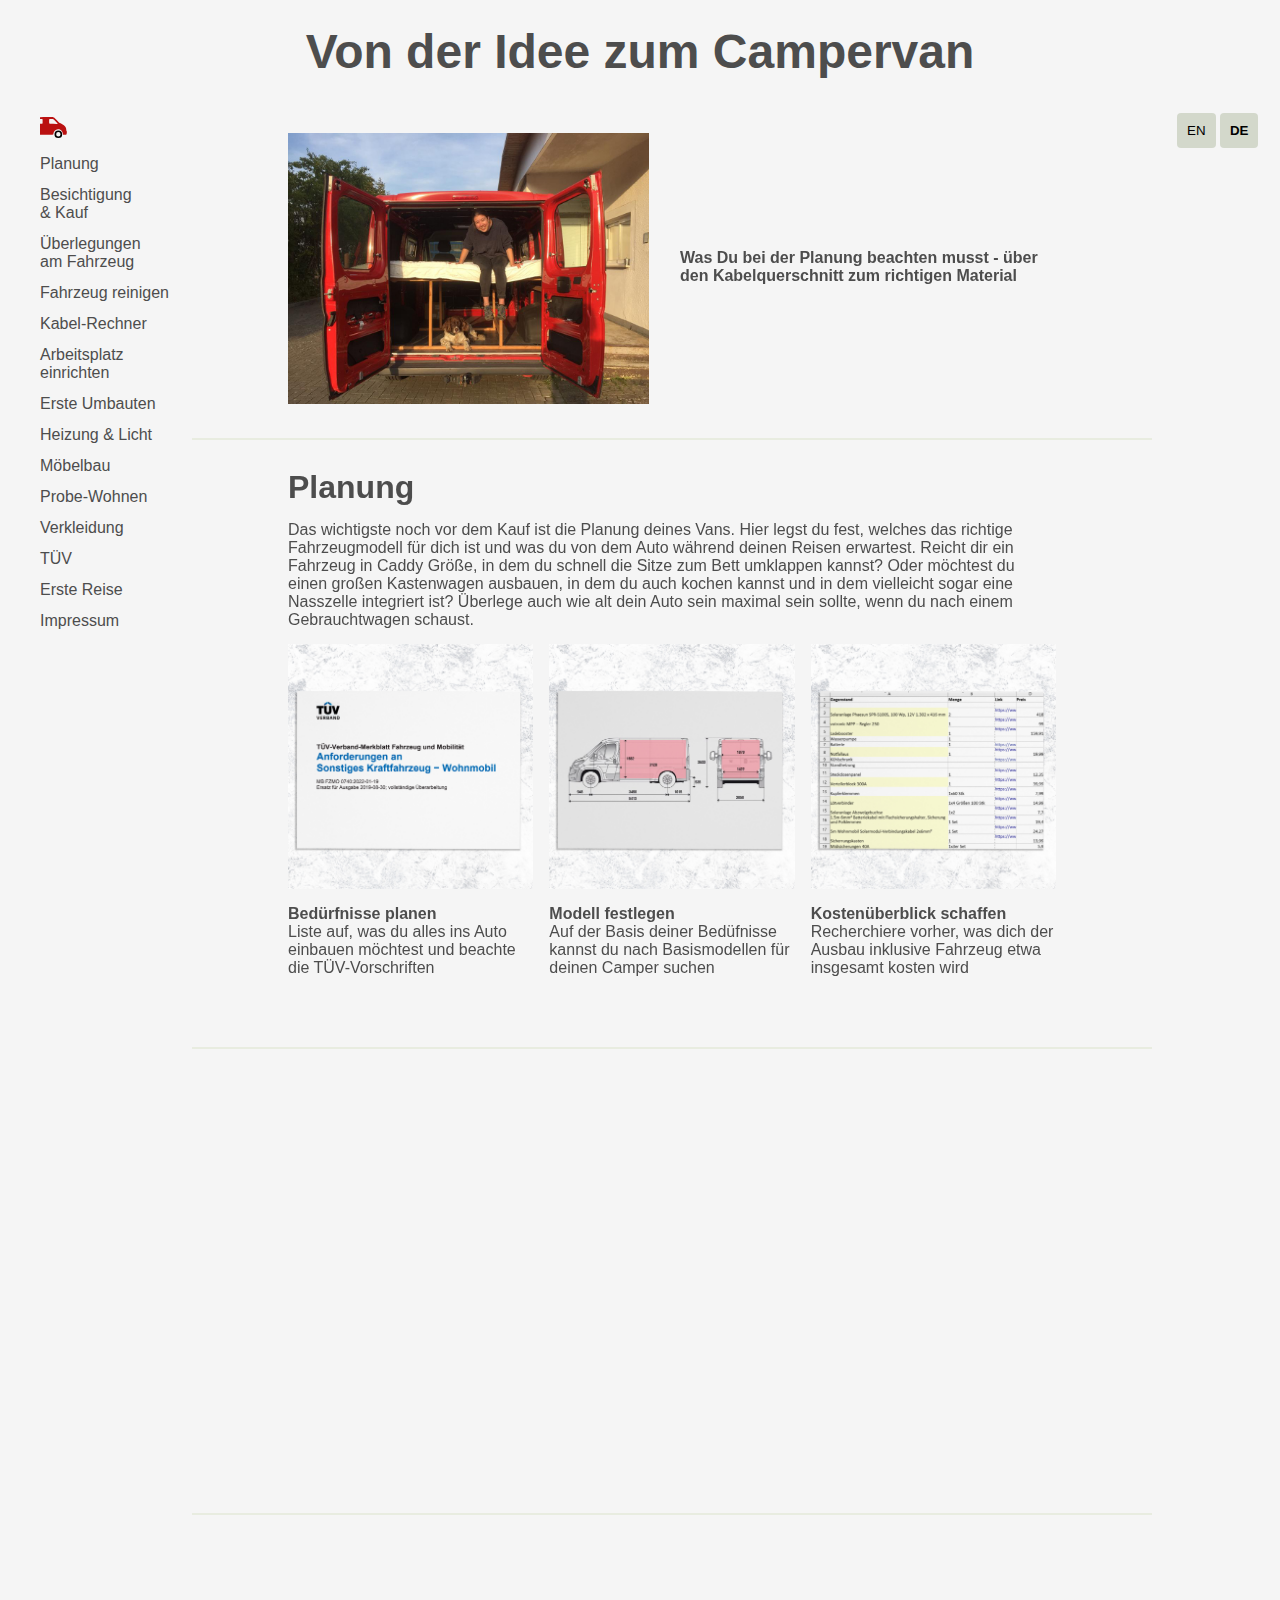
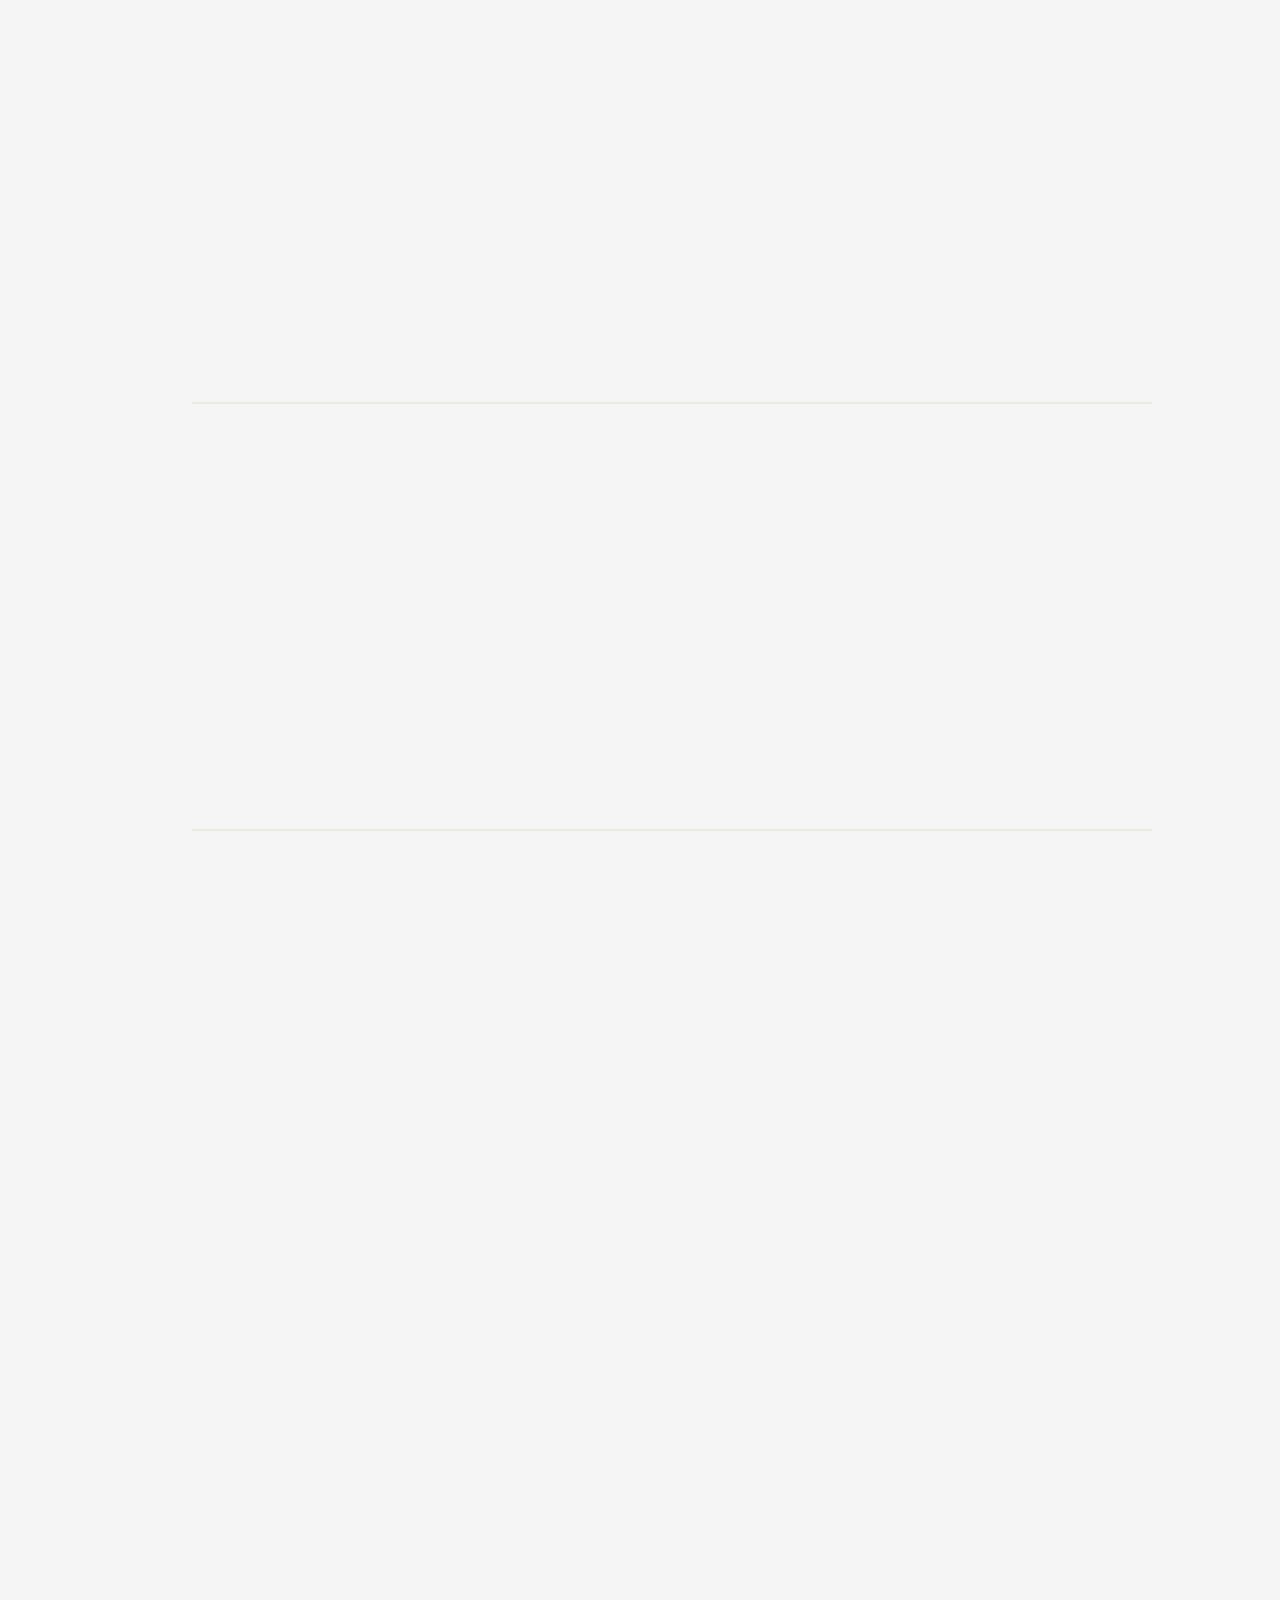
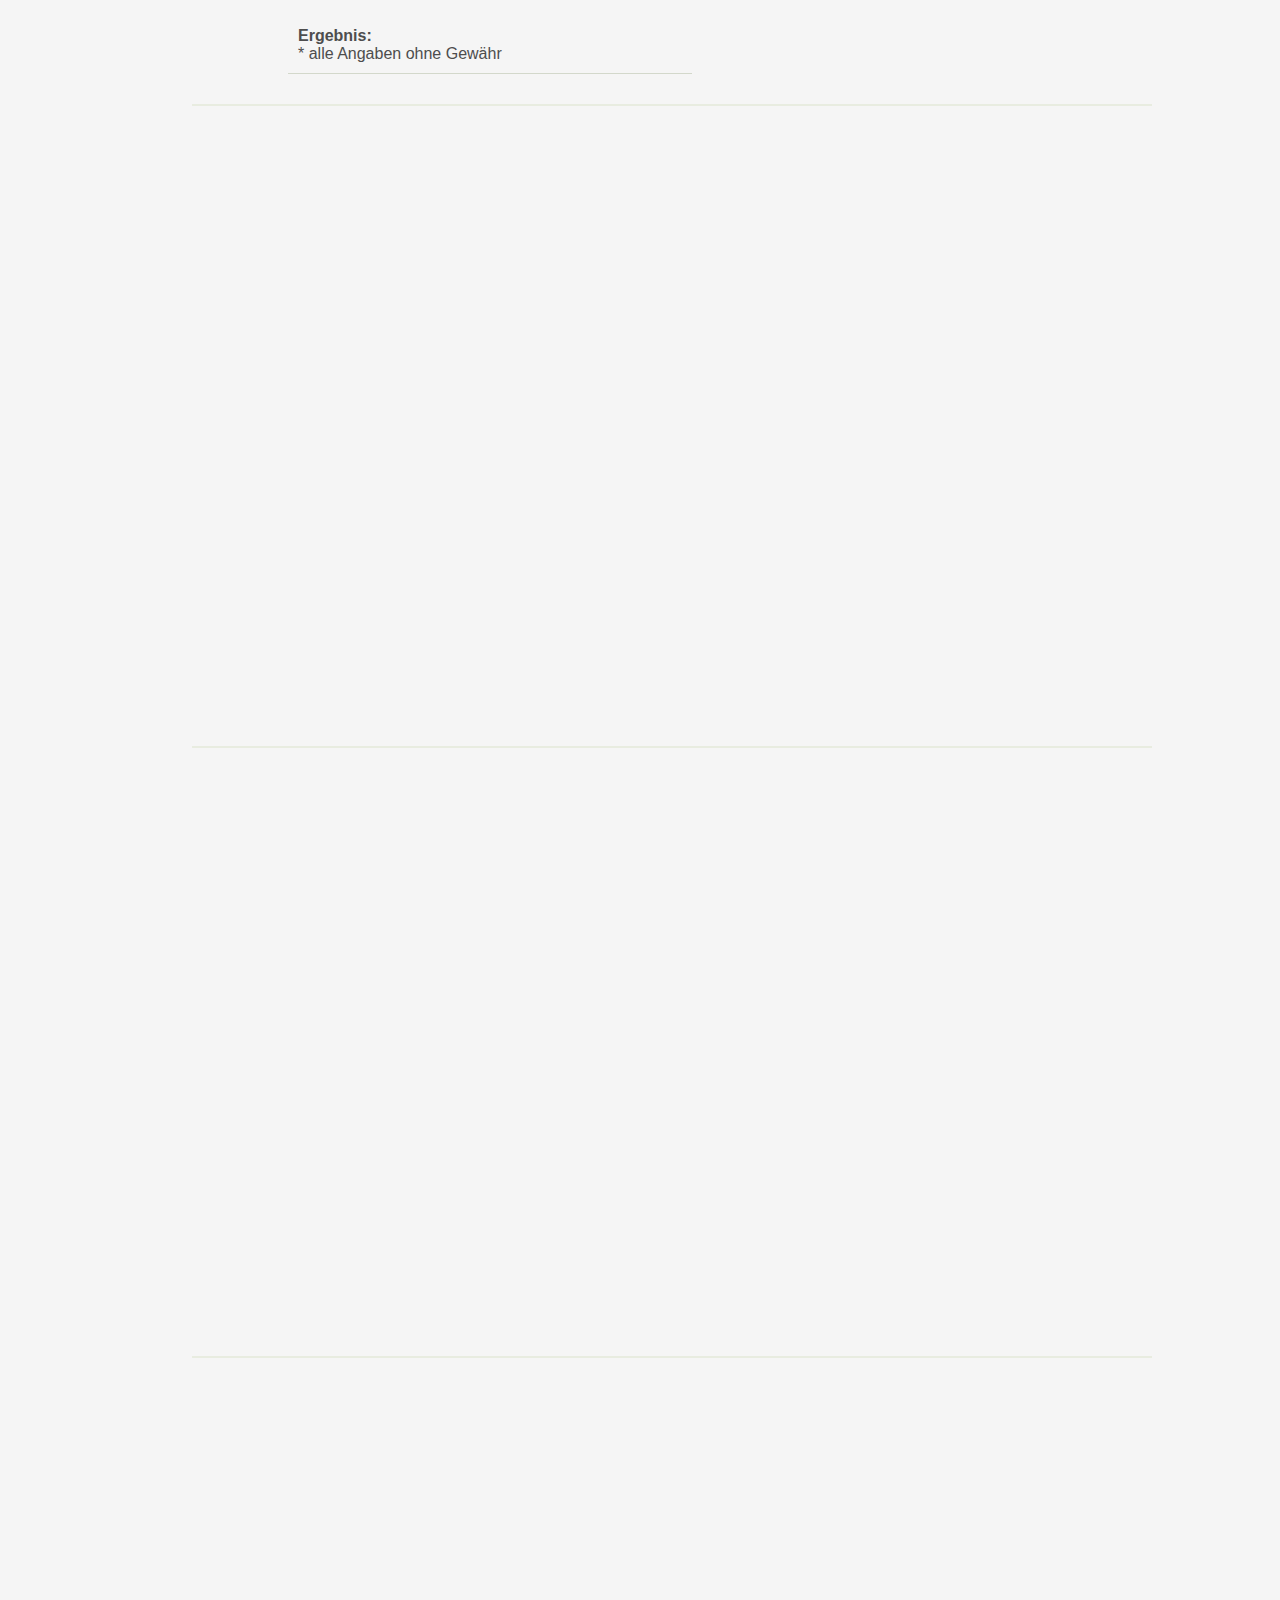
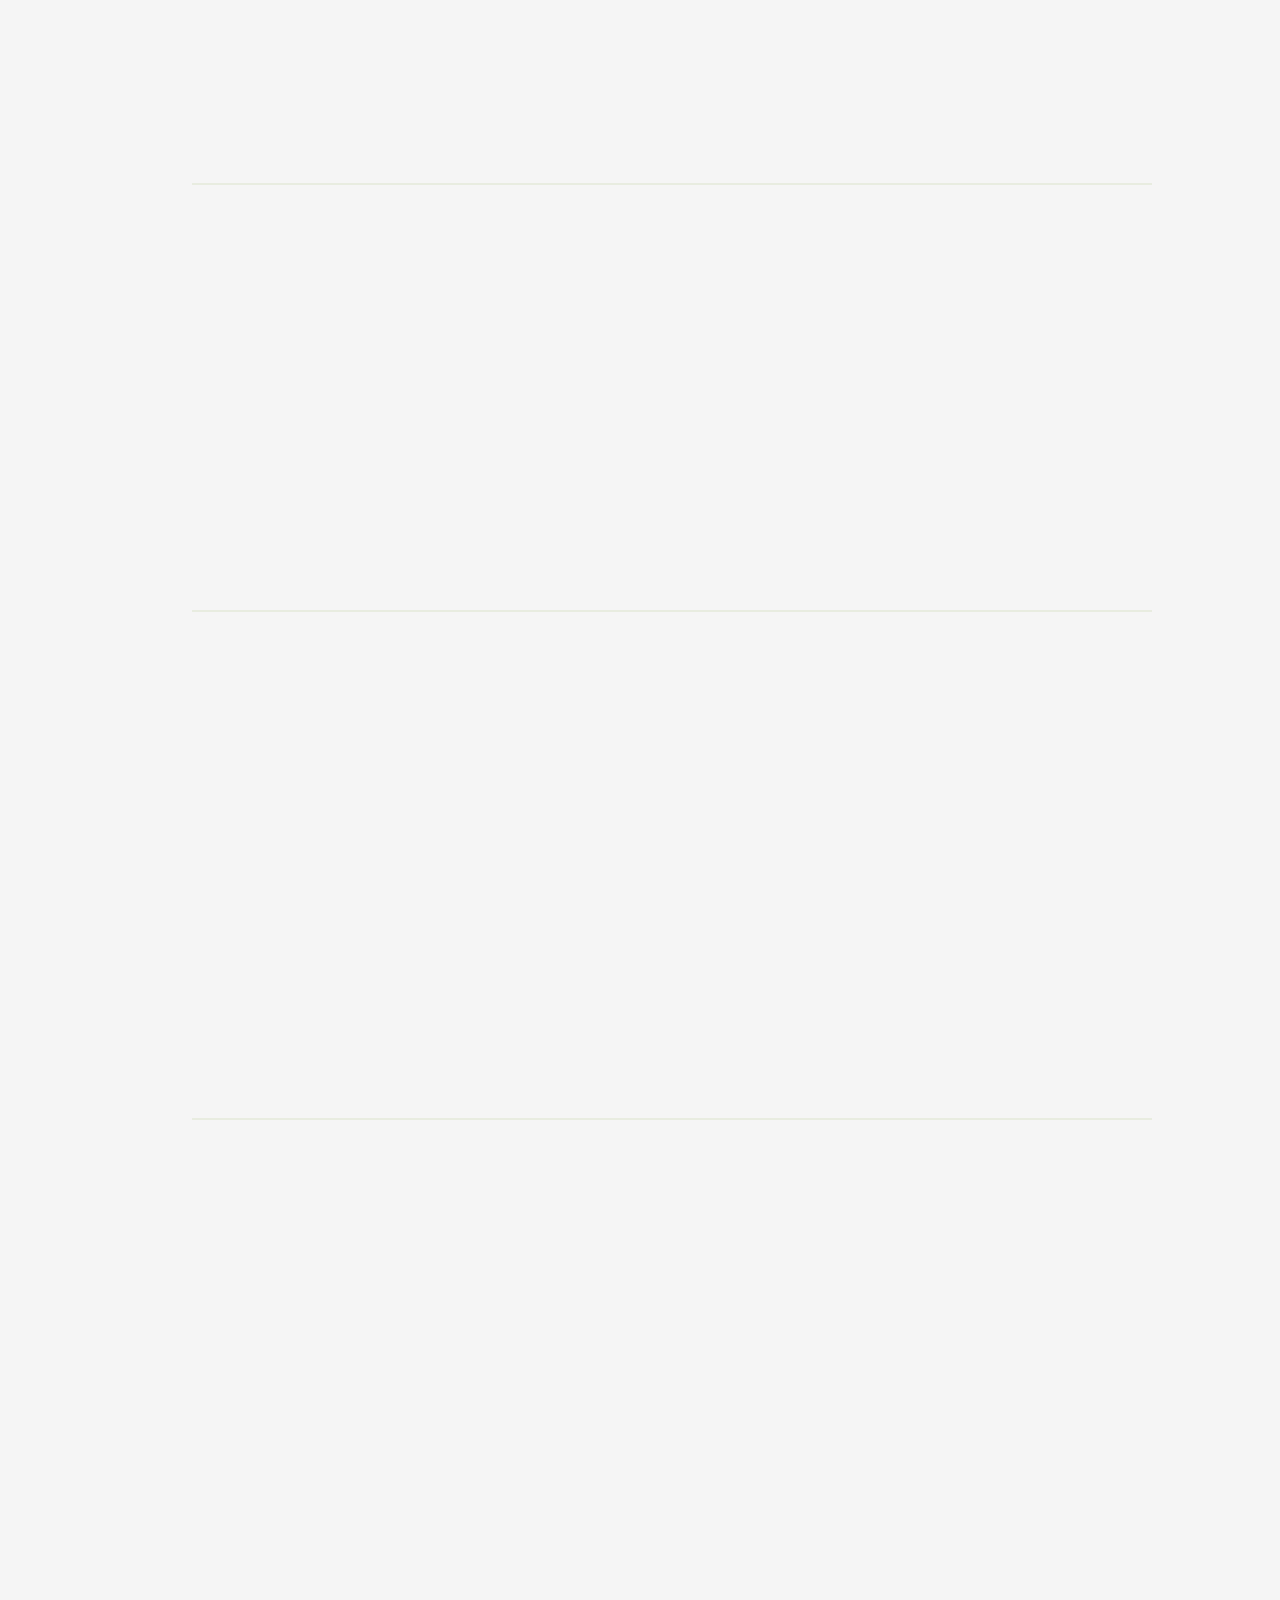
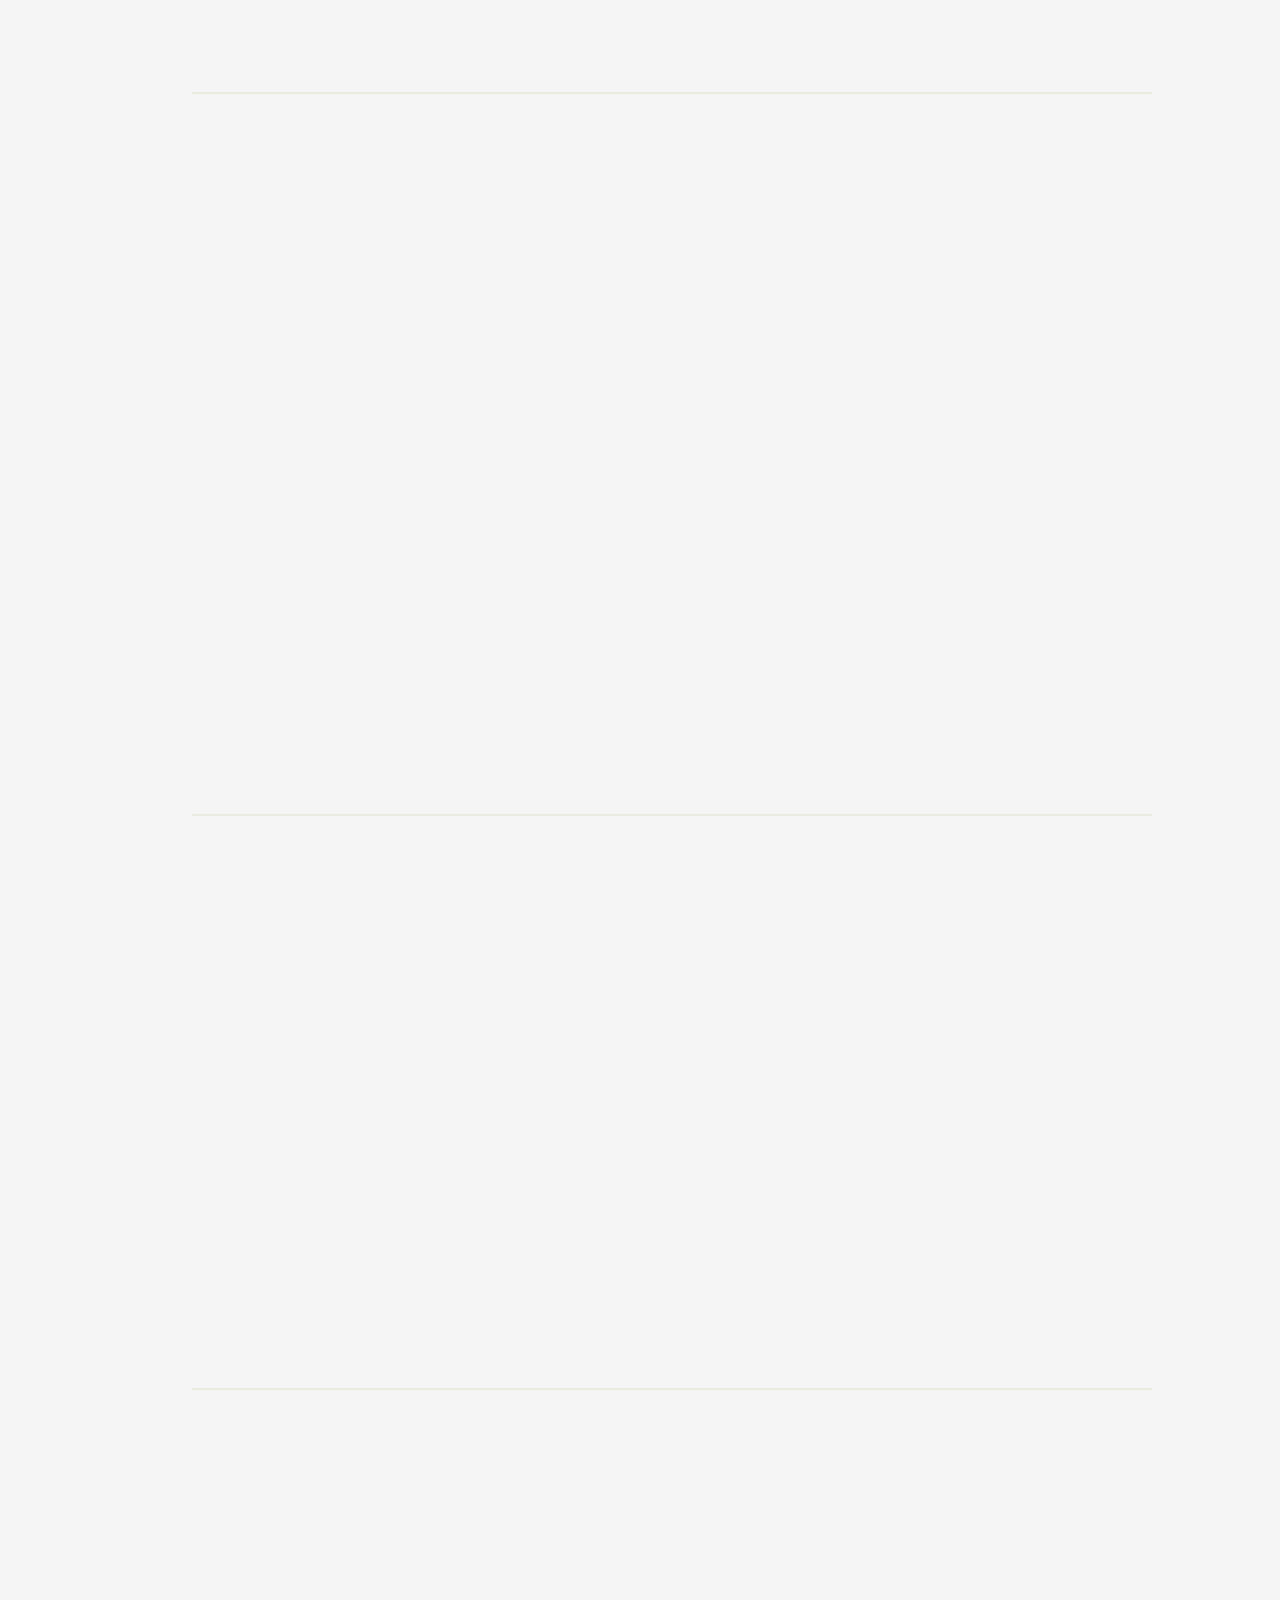
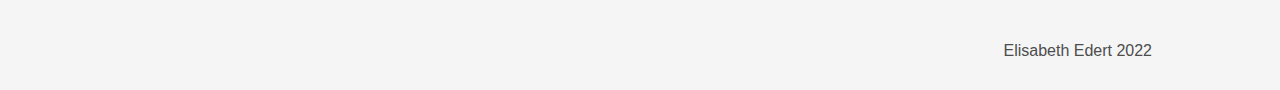
<file: index.html>
<!DOCTYPE html>
<html lang="en">

<head>
    <meta charset="UTF-8">
    <meta name="author" content="Elisabeth Edert">
    <meta http-equiv="X-UA-Compatible" content="IE=edge">
    <meta name="viewport" content="width=device-width, initial-scale=1.0">
    <title>Ausbau eines Campervans</title>
    <link rel="icon" type="image/x-icon" href="images/favicon.ico">
    <link rel="stylesheet" href="style.css">
</head>

<!-- Alle Übersetzungen mit https://www.deepl.com/translator -->

<body>
    <header>
        <!--Überschrift -->
        <div id="top-bar" class="c2">
            <h1 class="de">Von der Idee zum Campervan</h1>
            <h1 class="en">From the idea to a campervan</h1>
        </div>
    </header>
    <!-- In der div mit der id content ist der gesamet Webseiten-Inhalt außer den Header und den Footer enthalten -->
    <div id="content">
        <!-- Links befindet sich das Navigations Menu -->
        <aside id="left">
            <div class="mainnav">
                <div id="nav">
                    <div class="sichtbar"><a href="#"><img src="images/logo.svg" alt="Camperlogo"></a></div>
                    <div class="menubars" onclick="toggle()">
                        <input type="checkbox" id="menu">
                        <label class="hamburg">
                            <span class="line"></span>
                            <span class="line"></span>
                            <span class="line"></span>
                        </label>
                    </div>
                </div>
                <div id="ankertags" onclick="toggleclose()">
                    <a class="de" href="#planung">Planung</a>
                    <a class="de" href="#besichtigung-kauf">Besichtigung<br> & Kauf</a>
                    <a class="de" href="#ueberlegungen">Überlegungen<br>am Fahrzeug</a>
                    <a class="de" href="#reinigung">Fahrzeug reinigen</a>
                    <a class="de" href="#rechner">Kabel-Rechner</a>
                    <a class="de" href="#arbeitsplatz-einrichten">Arbeitsplatz <br> einrichten</a>
                    <a class="de" href="#erste-umbauten">Erste Umbauten</a>
                    <a class="de" href="#heizung-licht">Heizung & Licht</a>
                    <a class="de" href="#moebelbau">Möbelbau</a>
                    <a class="de" href="#probewohnen">Probe-Wohnen</a>
                    <a class="de" href="#verkleidung">Verkleidung</a>
                    <a class="de" href="#tuev">TÜV</a>
                    <a class="de" href="#ertse-reise">Erste Reise</a>
                    <a class="de" href="impressum.html">Impressum</a>
                    <a class="en" href="#planung">Planing</a>
                    <a class="en" href="#besichtigung-kauf">Visiting<br>& purchase</a>
                    <a class="en" href="#ueberlegungen">Considerations</a>
                    <a class="en" href="#reinigung">Vehicle cleaning</a>
                    <a class="en" href="#rechner">Cable cross<br>calculator</a>
                    <a class="en" href="#arbeitsplatz-einrichten">Set up<br>workplace</a>
                    <a class="en" href="#erste-umbauten">First conversions</a>
                    <a class="en" href="#heizung-licht">Heating & Light</a>
                    <a class="en" href="#moebelbau">Furniture making</a>
                    <a class="en" href="#probewohnen">Try out</a>
                    <a class="en" href="#verkleidung">Cladding</a>
                    <a class="en" href="#tuev">TÜV inspection</a>
                    <a class="en" href="#ertse-reise">First<br>real journey</a>
                    <a class="en" href="impressum.html">Imprint</a>
                </div>
            </div>
        </aside>
        <!-- In dem Main-Abschnitt sind alle Sections mit Inhalten -->
        <main id="middle">
            <section class="c1">
                <div class="flex-img-text">
                    <div class="bild">
                        <img src="images/header.jpg" alt="Titelbild mit Camper" />
                    </div>
                    <div class="text">
                        <p class="de"><b>Was Du bei der Planung beachten musst -
                                über den Kabelquerschnitt zum richtigen Material</b></p>
                        <p class="en"><b>What you need to consider during planning -
                                about cable cross-section to the right material</b></p>
                    </div>
                </div>
            </section>
            <!-- Section zum Schritt Planung -->
            <hr id="planung">
            <section class="c3">
                <div class="h2-p-box">
                    <h2 class="de">Planung</h2>
                    <h2 class="en">Planing</h2>
                    <p class="de"> Das wichtigste noch vor dem Kauf ist die Planung deines Vans.
                        Hier legst du fest, welches das richtige Fahrzeugmodell für dich
                        ist und was du von dem Auto während deinen Reisen erwartest.
                        Reicht dir ein Fahrzeug in Caddy Größe, in dem du schnell die
                        Sitze zum Bett umklappen kannst? Oder möchtest du einen großen
                        Kastenwagen ausbauen, in dem du auch kochen kannst und in dem
                        vielleicht sogar eine Nasszelle integriert ist? Überlege auch
                        wie alt dein Auto sein maximal sein sollte, wenn du nach einem
                        Gebrauchtwagen schaust.</p>
                    <p class="en">The most important thing to do before you buy is to plan your van.
                        Here you determine which is the right vehicle model for you and what you expect
                        and what you expect from the car during your travels.
                        Is a Caddy size vehicle enough for you, in which you can quickly fold the
                        seats into a bed? Or do you want a large
                        van, in which you can also cook and which might even have an integrated
                        maybe even a wet cell is integrated? Also consider
                        how old your car should be at most, when you are looking for a
                        used car. </p>
                </div>
                <div class="drei-boxen">
                    <div class="boxen">
                        <img src="images/tuev.jpg" alt="Cover des TÜV-Merkblattes">
                        <p class="de"><b>Bedürfnisse planen</b><br>
                            Liste auf, was du alles ins Auto einbauen möchtest und beachte die TÜV-Vorschriften
                        </p>
                        <p class="en"><b>Needs planning</b><br>
                            List everything you want to install in your car and follow the regulations of TÜV
                        </p>
                    </div>
                    <div class="boxen">
                        <img src="images/modellmasse.jpg" alt="Fiat Ducat Zeichnung, Maße des Modells L1 H1">
                        <!-- Bildquelle: https://www.funcar.at/transporter-mieten/kastenwagen-115-m/fiat-ducato-mittel-l2-h2/ -->
                        <p class="de"><b>Modell festlegen</b><br>
                            Auf der Basis deiner Bedüfnisse kannst du nach Basismodellen für deinen Camper suchen
                        </p>
                        <p class="en"><b>Choose model</b><br>
                            Based on your needs you can search for base models for your camper
                        </p>
                    </div>
                    <div class="boxen">
                        <img src="images/preise.jpg" alt="Auflistung einiger Preise zum Thema Elektrik">
                        <p class="de"><b>Kostenüberblick schaffen</b><br>
                            Recherchiere vorher, was dich der Ausbau inklusive Fahrzeug etwa insgesamt kosten
                            wird
                        </p>
                        <p class="en"><b>Create a cost overview</b><br>
                            Research beforehand what the expansion including the vehicle will cost you in total.
                        </p>
                    </div>
                </div>
            </section>
            <!-- Section zum Schritt Besichtigung und Kauf -->
            <hr id="besichtigung-kauf">
            <section class="c4">
                <div class="flex-img-text">
                    <div class="text">
                        <h2 class="de">Besichtigung und Kauf</h2>
                        <h2 class="en">Visiting and purchase</h2>
                        <p class="de">Kaufe nicht das erstbeste Auto,
                            auch wenn du so schnell wie möglich dein neues
                            Zuhause bei dir hättest. Vergleiche ausreichend,
                            fahre Probe und teste auch verschiedene Modelle
                            die sich ähnlich sind. Falls du dir unsicher bist,
                            hole dir von außerhalb Meinungen aus der Familie,
                            von Bekannten oder sogar von dem KFZ-Mechatroniker
                            deines Vertrauens dazu.
                            <br><br>
                            Wichtig ist immer das Probefahren des Autoa vor ort.
                            Fahre dafür am besten auch eine kurze Strecke
                            auf der Schnellstraße und bremse mehrmals kräftig
                            um das Auto auch aus der Komfortzone zu bringen.
                            Nimm auch hier gerne jemanden für eine zweite Meinung mit.
                            <br><br>
                            <b>Wenn alles passt - schlag zu! Es wird dein neues Zuhause!</b>
                        </p>
                        <p class="en">Don't buy the first car that comes along,
                            even if you want your new home as soon as possible.
                            home with you as soon as possible. Compare sufficiently,
                            test drive and also test different models
                            that are similar. If you are unsure,
                            get outside opinions from the family,
                            from acquaintances or even from your trusted car mechatronics
                            of your confidence.
                            <br><br>
                            It is always important to test drive the car on site.
                            The best way to do this is to drive a short distance
                            on the expressway and brake hard several times
                            to bring the car out of the comfort zone.
                            Take someone with you for a second opinion.
                            <br><br>
                            <b>If everything fits - strike! It will be your new home!</b>
                        </p>
                    </div>
                    <div class="bild">
                        <img src="images/kauf.jpg" alt="Autoschlüssel mit Anhängern">
                    </div>
                </div>
            </section>
            <!-- Section zu Überlegungen am Fahrzeug -->
            <hr id="ueberlegungen">
            <section class="c2">
                <div class="untereinander-bild-text">
                    <h2 class="de">Überlegungen am Fahrzeug</h2>
                    <h2 class="en">Considerations on the car</h2>
                    <img src="images/schaltplan.jpg" alt="Ausschnitt aus einem Schaltplan für den Van">
                    <p class="de">Jetzt, wo du deinen Van bei dir hast, kann es losgehen mit den
                        ersten Vorbereitungen. Mit der Liste deiner Wünsche an den
                        Ausbau, kannst du nun am Fahrzeug vor dir den ersten Überblick
                        machen. Du kannst das Auto selber genau ausmessen und überlegen
                        wo genau was hinkommen soll. Helfen kann es dir dabei, wenn du
                        mit Crepeband die Möbelgrundrisse auf dem Boden abklebst.
                        Auch eine Skizze auf Papier mit den richtigen Maßen oder
                        sogar mithilfe eines Zeichenprogramms in 2D oder 3D am Rechner.
                        <br><br>
                        Für die Elektrik, die im Auto installiert werden soll,
                        ist ein Schaltplan sinnvoll. Die Komponenten, die du einbauen
                        möchtest haben die notwenigen Installationshinweise in ihren
                        Spezifikationen enthalten. Dort kannst du nachschauen, welche
                        Sicherungen etc. du noch benötigst. Überlege auch frühzeitig,
                        wo du die Elektrik unterbringen möchtest und wo ggf. die
                        Standheizung oder Wasserkanister untergebracht werden sollen.
                    </p>
                    <p class="en">Now that you have your van with you, you can start with the first preparations.
                        first preparations. With the list of your wishes for the
                        you can now make the first overview of the vehicle in front of you.
                        make. You can measure the car exactly yourself and think about
                        where exactly what should go. It can help you if you
                        the furniture floor plan on the floor with crepe tape.
                        You can also make a sketch on paper with the right dimensions or even
                        even with the help of a drawing program in 2D or 3D on the computer.
                        <br><br>
                        For the electrical system to be installed in the car,
                        a wiring diagram is useful. The components you want to install
                        have the necessary installation instructions in their specifications.
                        specifications. There you can check which fuses
                        fuses etc. you still need. Also consider early on,
                        where you want to install the electrical system and where you want to put the
                        heater or water canisters are to be accommodated.
                    </p>
                </div>
            </section>
            <!-- Section Schritt Reinigung des Fahrzeugs zur Vorbereitung -->
            <hr id="reinigung">
            <section class="c3">
                <div class="flex-img-text">
                    <div class="bild">
                        <img src="images/reinigung.jpg" alt="Bremsenreiniger und Lappen im Auto">
                    </div>
                    <div class="text">
                        <h2 class="de">Fahrzeug reinigen</h2>
                        <p class="de">Je nachdem, wozu das Fahrzeug vorher geniednt hat,
                            solltest du es einmal von Grund auf reinigen. Es
                            lagert sich unheimlich viel Sand auch unter der
                            Bodenplatte ab und hinter der Verkleidung sammelt sich
                            viel Staub an. Vorallem wenn du mit selbstklebenden
                            Isoliermaterialien arbeiten möchtest, ist eine
                            staubfreie Oberfläche sinnvoll, um ein möglichst
                            gutes Ergebnis zu erzielen. Um auf dem Blech Fett
                            und Staub zu entfernen, kannst du Bremsenreiniger
                            benutzen.
                        </p>
                        <h2 class="en">Vehicle cleaning</h2>
                        <p class="en">Depending on what the vehicle was previously used for,
                            you should clean it once from scratch. There
                            a lot of sand also accumulates under the floor plate
                            under the floor panel and a lot of dust accumulates behind the
                            a lot of dust. Especially if you want to work with self-adhesive
                            insulating materials, a dust-free surface is
                            surface is useful to achieve the best possible
                            good result. To remove grease and dust from the
                            and dust on the sheet metal, you can use brake cleaner
                            can be used.
                        </p>
                    </div>
                </div>
            </section>
            <!-- Section zum Rechner des richtigen Kabelquerschnitts -->
            <hr id="rechner">
            <section class="c4">
                <div class="rechner">
                    <div class="h2-p-box">
                        <h2 class="de">Rechner für den richtige Kabelquerschnitt 12V</h2>
                        <p class="de">Nach der Reinigung kannst du die Planung der Elektrik am Auto vornehmen. Elektrik
                            im Auto kann einen super Luxus bringen, sie sollte aber richtig installiert werden.
                            Wenn du dir da unsicher bist, ist es nicht verkehrt dir an dieser Stelle Hilfe dazuzuholen,
                            denn falsch oder unsauber verlegt können Kabel überhitzen und zu Kabelbränden führen.
                            Ein großer Schritt zur Sicherheit der Elektrik ist daher auch der richtige Kabelquerschnitt
                            für die entsprechenden Komponenten. Dieser wird wie folgt berechnet*:
                        </p>
                        <h2 class="en">Calculator for the correct cable cross section 12V</h2>
                        <p class="en">After cleaning, you can plan the electrical system on the car. Electrics
                            in the car can bring super luxury, but it should be installed correctly.
                            If you are unsure, it is not wrong to get help at this point,
                            because incorrectly or improperly installed cables can overheat and lead to cable fires.
                            A big step to the safety of the electrical system is therefore the correct cable
                            cross-section
                            for the corresponding components.
                            for the corresponding components. This is calculated as follows*:
                        </p>

                        <p class="de"><b><br> A = ( I x 0,0175 x L x 2 ) / (fk x U)</b></p>
                        <li class="de">I ist die maximale Stromstärke in Ampere</li>
                        <li class="de">0,0175 ist ist der spezifische Widerstand von Kupfer in Ohm x mm2 / m</li>
                        <li class="de">L ist die Kabellänge in eine Richtung (deshalb wird sie mit 2 Multipliziert)</li>
                        <li class="de">fk ist der Verlustfaktor, Beispiel: 1%, sind 0,01</li>
                        <li class="de">U ist die Spannung</li>

                        <p class="de"><b><br>Verlustfaktoren</b></p>
                        <li class="de">Für LED und normale Lampen sind 10% ok</li>
                        <li class="de">Für Kühlschrank, Fernseher, Ladegeräte etc. 4%</li>
                        <li class="de">Für Solaranlagen werden maximal 1% empfohlen</li>

                        <p class="en"><b><br> A = ( I x 0,0175 x L x 2 ) / (fk x U)</b></p>
                        <li class="en">I is the maximum current in amperes</li>
                        <li class="en">0,0175 is the specific resistance of copper in Ohm x mm2 / m</li>
                        <li class="en">L is the cable length in one direction (therefore it is multiplied by 2)</li>
                        <li class="en">fk is the loss factor, example: 1%, are 0,01</li>
                        <li class="en">U is the voltage</li>

                        <p class="en"><b><br>Loss factors</b></p>
                        <li class="en">For LED and normal lamps 10% is ok</li>
                        <li class="en">For refrigerator, TV, chargers, etc. 4%.</li>
                        <li class="en">A maximum of 1% is recommended for solar systems</li>
                    </div>
                    <div class="eingabe">
                        <fieldset class="de">
                            <label for="kabellaenge-de"><b> Länge des Kabels - nur eine Strecke in Meter
                                    (m):</b></label>
                            <br>
                            <input id="kabellaenge-de" name="kabellaenge" type="text" pattern="[0-9]+">
                            <br>
                            <label for="maxstrom-de"><b>Maximaler Strom in Ampere (A):</b></label>
                            <br>
                            <input id="maxstrom-de" name="maxstrom" type="text" pattern="[0-9]+">
                            <br>
                            <label for="verlustfaktor-de"><b>Verlustfaktor in Prozent (%):</b></label>
                            <br>
                            <input id="verlustfaktor-de" name="verlustfaktor" type="text" pattern="[0-9]+">
                            <br>
                        </fieldset>
                        <button class="de" type="submit" onclick="datenuebernahme('de')">Berechnen</button>

                        <fieldset class="en">
                            <label for="kabellaenge-en"><b> Length of the cable - only one distance in meters
                                    (m):</b></label>
                            <br>
                            <input id="kabellaenge-en" name="kabellaenge" type="text" pattern="[0-9]+">
                            <br>
                            <label for="maxstrom-en"><b>Maximum current in amps (A):</b></label>
                            <br>
                            <input id="maxstrom-en" name="maxstrom" type="text" pattern="[0-9]+">
                            <br>
                            <label for="verlustfaktor-en"><b>Loss factor in percent (%):</b></label>
                            <br>
                            <input id="verlustfaktor-en" name="verlustfaktor" type="text" pattern="[0-9]+">
                            <br>
                        </fieldset>
                        <button class="en" type="submit" onclick="datenuebernahme('en')">Calculate</button>
                    </div>
                    <div class="ergebnis">
                        <p class="de"><b>Ergebnis: </b></p>
                        <p class="de" id="berechnet-de"></p>
                        <p class="en"><b>Result: </b></p>
                        <p class="en" id="berechnet-en"></p>
                        <p class="de">* alle Angaben ohne Gewähr</p>
                        <p class="en">* all statements without guarantee</p>
                    </div>
                </div>
            </section>
            <!-- Section zum Schritt Arbeitsplatz einrichten -->
            <hr id="arbeitsplatz-einrichten">
            <section class="c3">
                <div class="flex-img-text">
                    <div class="bild">
                        <img src="images/arbeitsplatz.jpg" alt="Tauchsäge und ein Kaffee auf einer Sägeunterlage">
                    </div>
                    <div class="text">
                        <h2 class="de">Arbeitsplatz einrichten</h2>
                        <p class="de">Bevor es dann nun endlich zur Sache geht brauchst du einen
                            geeigneten Arbeitsplatz. Was dabei auf keinen Fall fehlen
                            darf ist ein Tisch. Ob du die Isolierung zuschneiden, Holzplatten
                            für den Möbelbau zusägen oder deinen Kaffee abstellen möchtest,
                            du bauchst eine ausreichend große, robuste und stabile Abstellfläche.
                            <br><br>
                            Außerdem solltest du schon mal grob das Werkzeug und die
                            Arbeitsgeräte zurecht legen, die du brauchen wirst. Das erspart
                            dir später Zeit, in der du sonst die Arbeit unterbrechen musst,
                            um entsprechendes zu holen.
                            <br><br>
                            Wenn du dann alles hast, kann es endlich losgehen!
                        </p>
                        <h2 class="en">Set up workplace</h2>
                        <p class="en">Before you can finally get down to business, you need a suitable
                            suitable workplace. What must not be missing in any case
                            is a table. Whether you want to cut the insulation to size, saw the
                            for the furniture construction or you want to put down your coffee,
                            you need a sufficiently large, robust and stable storage surface.
                            <br><br>
                            In addition, you should already roughly the tools and the
                            tools and equipment that you will need. This will save
                            time later, when you would otherwise have to interrupt your work,
                            to fetch the appropriate items.
                            <br><br>
                            Then, when you have everything, you can finally get started!
                        </p>
                    </div>
                </div>
            </section>
            <!-- Section mit Zitat durch Auflockerung beim Lesen -->
            <section class="c4">
                <div class="zitat">
                    <blockquote class="de">"Mir hat schon immer eins geschwant: <br>
                        Erstens kommt es anders, und zweitens, als man plant."
                    </blockquote>
                    <p class="de">Mach dir nichts draus, wenn nicht alles sofort klappt, oder doch
                        anders wird, als in der Planung. Das gehört dazu und macht den
                        Ausbau zum Schluss einzigartig!
                    </p>
                    <blockquote class="en">"I've always had one thing in mind: <br>
                        First, things don't turn out the way you plan, and second, they don't turn out the way you
                        plan."
                    </blockquote>
                    <p class="en">Don't worry if everything doesn't work out right away, or if it turns out
                        different than in the planning. That is part of it and makes the
                        the expansion at the end is unique!
                    </p>
                </div>
            </section>
            <!-- Section zum Schritt erste Umbauten -->
            <hr id="erste-umbauten">
            <section class="c2">
                <div class="h2-p-box">
                    <h2 class="de">Die ersten Umbauten zum Wohnmobil</h2>
                    <p class="de">Falls dein Fahrzeug noch nicht ausreichend Fenster hat, ist es sinnvoll
                        die zusätzlichen Fenster einzubauen, bevor schon zu viel im Auto
                        integriert ist. Zuerst ist es komisch Löcher in sein Auto zu sägen,
                        doch es wird sich lohnen, wenn die Komponenten dann funktionieren.
                        Auch ein Gepäckträger sollte an dieser Stelle und noch vor dem Einbau
                        einer Holzdecke erfolgen. Im Inneren des Fahrzeugs kannst du mit dem
                        Verlegen der Kabel beginnen und die noch freien Holme für Kabelkanäle
                        nutzen. Die Vorbereitungen sind der erste Schritt zum Wohnmobil und eine
                        gute Vorbereitung für die nächsten Ausbauschritte.
                    </p>
                    <h2 class="en">The first conversions to a campervan</h2>
                    <p class="en">If your car does not have enough windows yet, it makes sense to
                        the additional windows before too much is already integrated in the car.
                        is integrated. At first it is strange to saw holes in your car,
                        but it will be worth it when the components work.
                        Also a luggage rack should be installed at this point and before the installation
                        a wooden ceiling should be done. Inside the car you can start with the
                        start laying the cables and use the still free spars for cable ducts.
                        to be used. The preparations are the first step to the WOhnmobil and a
                        good preparation for the next expansion steps.
                    </p>
                </div>
                <div class="drei-boxen">
                    <div class="boxen">
                        <img src="images/fenster.jpg" alt="Der Ausschnitt in der Seitentür für ein Fenster">
                        <p class="de"><b>Fenstereinbau</b>
                            <br>
                            Mit Crepeband kannst du vor dem Sägen die Schnittstelle abkleben, um Risse im Lack zu
                            vermeiden.
                        </p>
                        <p class="en"><b>Window installation</b>
                            <br>
                            You can use crepe tape to mask the interface to prevent cracks in the paint.
                        </p>
                    </div>
                    <div class="boxen">
                        <img src="images/solar.jpg" alt="Blick aufs Dach mit Solarplatten">
                        <p class="de"><b>Solarplatten</b>
                            <br>
                            Wenn du Solar Platten auf dem Dach mitnehmen möchtest, sollten die sicher montiert werden.
                        </p>
                        <p class="en"><b>Solar panels</b>
                            <br>
                            If you want to take solar panels on the roof, they should be mounted securely.
                        </p>
                    </div>
                    <div class="boxen">
                        <img src="images/kabellage.jpg" alt="Kabel werden verlegt">
                        <p class="de"><b>Isolierung und Kabellage</b>
                            <br>
                            Innen kannst du die Grundlagen mit Isolierung und dem Verlegen der ersten Kabel machen.
                        </p>
                        <p class="en"><b>Insulation and cable position</b>
                            <br>
                            Inside you can do the basics with insulation and laying the first cables.
                        </p>
                    </div>
                </div>
            </section>
            <!-- Section zum Schritt Heizung & Licht einbauen -->
            <hr id="heizung-licht">
            <section class="c3">
                <div class="flex-img-text">
                    <div class="bild">
                        <img src="images/heizung.jpg"
                            alt="Die Heizung kurz vor dem Einbau, neben dem Loch im Fahrzeugboden">
                    </div>
                    <div class="text">
                        <h2 class="de">Heizung und Licht</h2>
                        <p class="de">Falls du dich für eine Standheizung entscheiden solltest, sollte sie an dieser
                            Stelle eingebaut werden, da noch genug Platz auf dem Boden ist.
                            Praktisch ist außerdem, wenn du im Winter ausbauen solltest kann
                            die Heizung in ihren ersten Einsätzen sehr angenehm sein. Auch
                            die frühe Installation von Licht kann dir Baulampen und Strahler
                            im Auto ersparen, wenn es früh dunkel wird. Die Lampen können
                            hierfür auch vorläufig festgeklebt werden.
                            <br><br>
                            Achtung: Solltest du das Auto auch während des Ausbaus schon fahren, achte auf eine sichere
                            Anbringung der Komponenten, damit diese lose angebracht keine Schäden nehmen.
                        </p>
                        <h2 class="en">Heating and light</h2>
                        <p class="en">If you decide to install a parking heater, it should be installed at this point,
                            since there is still enough space on the floor.
                            It is also practical, if you want to remove in the winter, the heater can be
                            the heater can be very comfortable in its first use. Also
                            the early installation of light can save you construction lamps and spotlights in the car.
                            in the car when it gets dark early. The lamps can
                            also be temporarily glued for this purpose.
                            <br><br>
                            Caution: If you are already driving the car during disassembly, make sure the components
                            are securely fastened so that they are not damaged when loosely attached.
                        </p>
                    </div>
                </div>
            </section>
            <!-- Section zum Schritt Möbelbau -->
            <hr id="moebelbau">
            <section class="c4">
                <div class="flex-img-text">
                    <div class="text">
                        <h2 class="de">Möbelbau</h2>
                        <p class="de">Während des Möbelbaus sieht man schnell Fortschritte und man kann
                            sich, wenn die Hauptcamperkomponenten im Auto sind, auch schon so
                            langsam vorstellen wie es mal werden soll. Je sauberer du nachmisst,
                            desto besser werden die Möbel.
                            <br><br>
                            Nach und nach können nun auch schon weitere Verbraucher integriert
                            werden wie der Kühlschrank, Steckdosen oder die Wasserpumpe, wenn
                            du im Küchenblock eine Spüle mit Wasserhahn einbauen möchtest.
                        </p>
                        <h2 class="en">Furniture</h2>
                        <p class="en">During the furniture construction you can quickly see progress and you can
                            when the main camp components are in the car are already imagine how it will be. The cleaner
                            you
                            measure,
                            the better the furniture will be.
                            <br><br>
                            Gradually, other consumers can now be integrated, too
                            like the refrigerator, sockets or the water pump, if you want to install
                            a sink with faucet in the kitchen block.
                        </p>
                    </div>
                        <div class="bild">
                            <img src="images/moebelbau-verbraucher.jpg"
                                alt="Die ersten Möbel sind im Auto eingebaut, die Kiste ist noch in Arbeit">
                        </div>
                </div>
            </section>
            <!-- Section zum Schritt Probewohnen -->
            <hr id="probewohnen">
            <section class="c3">
                <div class="untereinander-bild-text">
                    <h2 class="de">Probe-Wohnen!</h2>
                    <p class="de">Fahr auch mal los, auch wenn du noch nichtganz fertig bist mit dem Umbau,
                        du musst ja keine Weltreise unternehmen. Es hilft dir in der Praxis zu sehen,
                        wo was noch pratisch wäre, was du alles mitnimmst und wo was verstaut werden
                        könnte. Eine vorläufige Reise bringt dir neue Ideen und dein Ausbau wird noch
                        etwas besser auf deine Bedürfnisse angepasst.
                    </p>
                    <h2 class="en">Try out!</h2>
                    <p class="en">Go for a drive, even if you're not quite finished with the conversion,
                        you don't have to make a trip around the world. It helps you to see in practice,
                        where what would be pratic, what you take with you and where what could be stowed.
                        A preliminary trip brings you new ideas and your expansion is still
                        a little better adapted to your needs.
                    </p>
                    <img src="images/reise4.jpg" alt="Die erste Reise im Chaos">
                </div>
            </section>
            <!-- Section zum Schritt Verkleidunung -->
            <hr id="verkleidung">
            <section class="c4">
                <div class="h2-p-box">
                    <h2 class="de">Verkleidung</h2>
                    <p class="de">Um die Islolierung zu verstecken und das Auto noch wohnlicher zu bekommen, bringt
                        die Verkleidung von den Wänden eine ganze Menge. Auch die Anbringung von
                        Gardinen, kleinen Aufbewahrungsmöglichkeiten macht dein Wohnmobil schon richtig
                        gemütlich. Während deinen Probefahrten mit dem Camper hast du vielleicht
                        gemerkt, was da für dich am passensten ist.
                    </p>
                    <h2 class="en">Cladding</h2>
                    <p class="en">To hide the islolation and get the car even more homely, brings
                        cladding from the walls quite a lot. Also the installation of
                        curtains, small storage possibilities makes your camper already really
                        cozy. During your test drives with the camper you have perhaps
                        noticed what is most suitable for you.
                    </p>
                </div>
                <div class="drei-boxen">
                    <div class="boxen">
                        <img src="images/verkleidung.jpg" alt="Die Verkleidung der Stauräume unter dem Bett">
                        <p class="de"><b>Verkleidung</b>
                            <br>
                            Die Verleidung lässt den Innenraum Stück für Stück weniger nach einer Baustelle aussehen
                        </p>
                        <p class="en"><b>Cladding</b>
                            <br>
                            The cladding makes the interior look less like a construction site bit by bit
                        </p>
                    </div>
                    <div class="boxen">
                        <img src="images/naehen.jpg" alt="Nähen der Gardinen mit der Nähmaschine ">
                        <p class="de"><b>Näharbeiten</b>
                            <br>
                            Auf den Probereisen wurden Gardinen vielleicht noch provisorisch durch Tücher und Decken
                            ersetzt
                        </p>
                        <p class="en"><b>Sewing works</b>
                            <br>
                            On the rehearsal tours curtains were perhaps provisionally replaced by cloths and blankets
                        </p>
                    </div>
                    <div class="boxen">
                        <img src="images/aufbewahrung.jpg" alt="Kleine Aufbewahrungsmöglichkeiten an der Wand">
                        <p class="de"><b>Aufbewahrung</b>
                            <br>
                            Jede noch so kleine Möglichkeit für Ablage ist vorallem für viele lose Gegenstände sehr
                            praktisch
                        </p>
                        <p class="en"><b>Storage</b>
                            <br>
                            Every little possibility for storage is very practical especially for many loose items
                        </p>
                    </div>
                </div>
            </section>
            <!-- Section zum Schritt TÜV-Abnahme -->
            <hr id="tuev">
            <section class="c2">
                <div class="flex-img-text">
                    <div class="bild">
                        <img src="images/tuev-mangelfrei.jpg" alt="Der TÜV hat den Ausbau als mangelfrei begutachtet">
                    </div>
                    <div class="text">
                        <h2 class="de">TÜV Abnahme</h2>
                        <p class="de">Die lange Arbeit ist geschafft und du kannst zum TÜV gehen und dein Wohnmobil
                            begutachten lassen.
                            Checke vorher noch einmal, ob du alle im Merkblatt stehenden Bedingungen erfüllt hast und
                            mache
                            einen Termin
                            bei deiner bevorzugten Prüfstelle. Falls dein Fahrzeug keine gültige HU mehr hat, kannst du
                            einen Termin dafür direkt mit vereinbaren. Häufig muss man mehrere Wochen auf einen Termin
                            warten, du kannst den Termin
                            also auch schon während der letzten Umbauten ausmachen.
                            <br><br>
                            Neben dem fertigen Ausbau kannst du schon einige papiere zusammentragen, die der Prüfer
                            sehen
                            möchte.
                            Dazu gehören dein Peronalausweis, Fahrzeugschein und Fahrzeugbrief.
                            <br><br>
                            Solltest du einen Prüfer erwischen, der dir nicht zusagt oder Änderungen vorschlägt die über
                            das
                            Merkblatt hinaus gehen
                            und dir unseriös vorkommen, ist es okay den Prüfer zu wechseln.
                        </p>
                        <h2 class="en">TÜV</h2>
                        <p class="en">The long work is done and you can go to the TÜV and have your motorhome inspected.
                            Check beforehand if you have fulfilled all the conditions stated in the leaflet and make an
                            appointment
                            at your preferred inspection station. If your vehicle does not have a valid HU any more,
                            you can make an appointment for it directly. Often you have to wait several weeks for an
                            appointment,
                            so you can make it during the last modifications.
                            <br><br>
                            In addition to the completed disassembly, you can already gather some papers that the
                            inspector
                            will want to see.
                            These include your personal ID card, vehicle registration document and vehicle registration.
                            <br><br>
                            If you find an examiner who does not agree with you or proposes changes that go beyond the
                            information sheet
                            and seems dubious to you, it is okay to change the examiner.
                        </p>
                    </div>
                </div>
            </section>
            <!-- Section mit Zitat durch Auflockerung beim Lesen -->
            <section class="c4">
                <div class="zitat">
                    <blockquote class="de">Es ist ein Wohnmobil!!</blockquote>
                    <p class="de">Du hast es geschafft! Die der Umbau wurde geprüft und dein Fahrzeug
                        ist nun offiziell ein Wohnmobil. Das macht stolz!
                    </p>
                    <blockquote class="en">It is a campervan!!</blockquote>
                    <p class="en">You did it! The conversion has been checked and your vehicle
                        is now officially a campervan. That makes you proud!
                    </p>
                </div>
            </section>
            <!-- Section zum Schritt erste Reise -->
            <hr id="ertse-reise">
            <section class="c3">
                <div class="h2-p-box">
                    <h2 class="de">Die erste richtige Reise</h2>
                    <p class="de">Endlich kann es los gehen und die Welt kann vom Zuhause aus erkundet werden!
                        Die ein oder anderen Gegenstände sollten allerdings vorher noch eingeladen werden... Teller,
                        Becher,
                        Besteck und was man sonst noch alles so an Klüngelkram braucht. Auch ein Feuerlöscher an Board
                        ist
                        nie
                        verkehrt und gibt Sicherheit. Und wenn alles gepackt ist - auf gehts!
                    </p>
                    <h2 class="en">The first real journey</h2>
                    <p class="en">Finally, it can go and the world can be explored from home!
                        However, the one or other items should be invited before... Plates, cups,
                        cutlery and whatever else you might need. Also a fire extinguisher on board
                        is never wrong and gives security. And when everything is packed - let's go!
                    </p>
                </div>
                <div class="drei-boxen">
                    <div class="boxen">
                        <img src="images/reise1.jpg" alt="Lesen im Camper">
                        <p class="de"><b>Lesen im Camper</b>
                            <br>
                            Bei wechselhaftem Wetter kannst du gemütlich im Auto lesen und ganz in Ruhe entspannen.
                        </p>
                        <p class="en"><b>Reading in a camper</b>
                            <br>
                            In changeable weather you can read Books and magazines comfortably in the car and relax in
                            peace.
                        </p>
                    </div>
                    <div class="boxen">
                        <img src="images/reise2.jpg" alt="Frühstück draußen vor dem Camper">
                        <p class="de"><b>Draußen frühstücken</b>
                            <br>
                            Nutze den größten Vorgarten den du jemals hattest (aber hinterlasse ihn anschließend
                            sauber).
                        </p>
                        <p class="en"><b>Have breakfast outside</b>
                            <br>
                            Take advantage of the biggest front yard you've ever had (but leave it clean and take your
                            trash).
                        </p>
                    </div>
                    <div class="boxen">
                        <img src="images/reise5.jpg" alt="Ausblick aus dem Seitenfenster ins Grüne">
                        <p class="de"><b>Ausblick in die Natur</b>
                            <br>
                            Mit etwas Glück kannst du mittem im Grünen stehen. Denke aber an die dort geltenden Regeln.
                        </p>
                        <p class="en"><b>Nature view</b>
                            <br>
                            With a little luck you can stand in the middle of the green. But remember the rules that
                            apply
                            there.
                        </p>
                    </div>
                </div>
            </section>
            <hr>
            <!-- Section zum Schritt "Neverending-Project" -->
            <section class="c1">
                <div class="h2-p-box">
                    <h2 class="de">Fertig! ... oder?</h2>
                    <p class="de">Und wenn wir ehrlich sind ist man nie mit seinem Umbau fertig.
                        Wenn man genau hinschaut sieht man immer noch Baustellen oder es gibt schon neue Ideen...</p>
                    <h2 class="en">Done! ... right?</h2>
                    <p class="en">And if we are honest, you are never finished with your conversion. If you look closely
                        you can still see construction sites or there are already new ideas...</p>
                    <button class="de"><a href="#arbeitsplatz-einrichten">Zurück zum Ausbau</a></button>
                    <button class="en"><a href="#arbeitsplatz-einrichten">Back to the removal</a></button>
                </div>
            </section>
        </main>
        <!-- Rechts befindet sich das fixierte Sprachmenü -->
        <aside id="right">
            <div id="sprache">
                <button id="button-en" onclick="trans('en')">EN</button>
                <button id="button-de" onclick="trans('de')">DE</button>
            </div>
        </aside>
    </div>
    <footer class="c2">
        <p>Elisabeth Edert 2022</p>
    </footer>
    <script src="main.js"></script>
</body>
</html>
</file>
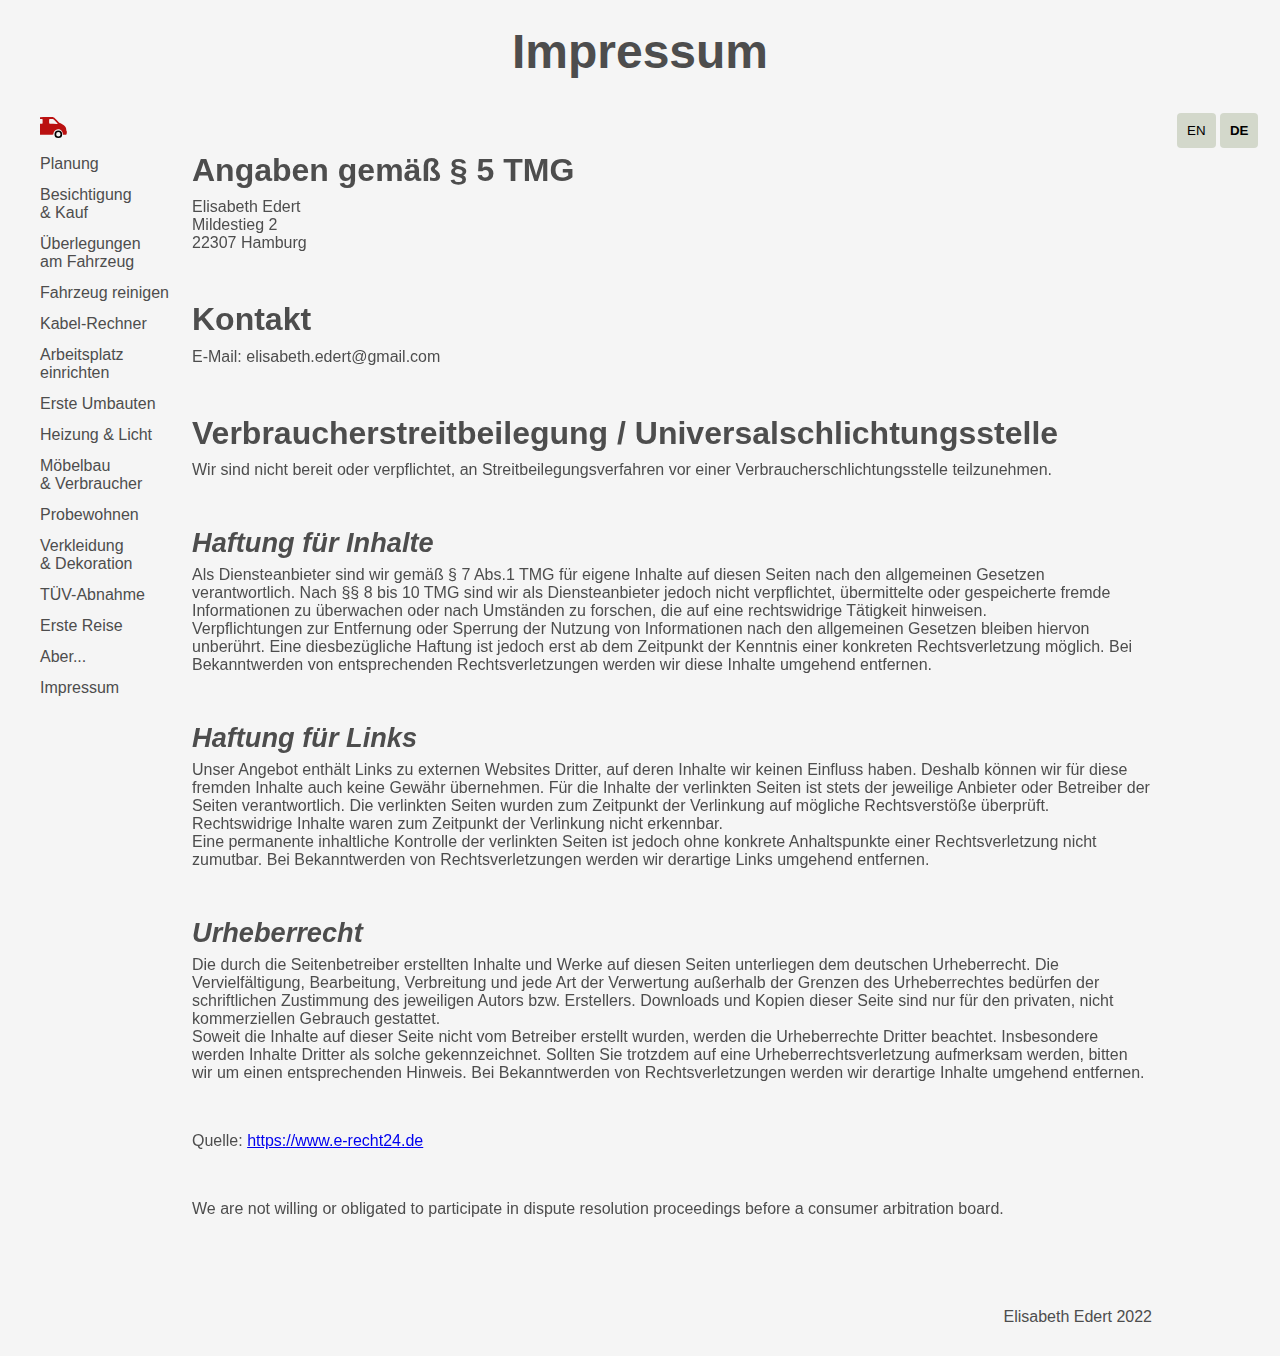
<file: impressum.html>
<!DOCTYPE html>
<html lang="en">
  <head>
    <meta charset="UTF-8" />
    <meta name="author" content="Elisabeth Edert" />
    <meta http-equiv="X-UA-Compatible" content="IE=edge" />
    <meta name="viewport" content="width=device-width, initial-scale=1.0" />
    <title>Impressum</title>
    <link rel="icon" type="image/x-icon" href="images/favicon.ico" />
    <link rel="stylesheet" href="style.css" />
  </head>

  <!-- Alle Übersetzungen mit https://www.deepl.com/translator -->

  <body>
    <header>
      <!--Überschrift -->
      <div id="top-bar" class="c2">
        <h1 class="de">Impressum</h1>
        <h1 class="en">Imprint</h1>
      </div>
    </header>
    <!-- In der div mit der id content ist der gesamet Webseiten-Inhalt außer den Header und den Footer enthalten -->
    <div id="content">
      <!-- Links befindet sich das Navigations Menu -->
      <aside id="left">
        <div class="mainnav">
          <div id="nav">
            <div class="sichtbar">
              <a href="index.html#"
                ><img src="images/logo.svg" alt="Camperlogo"
              /></a>
            </div>
            <div class="menubars" onclick="toggle()">
              <input type="checkbox" id="menu" />
              <label class="hamburg">
                <span class="line"></span>
                <span class="line"></span>
                <span class="line"></span>
              </label>
            </div>
          </div>
          <div id="ankertags" onclick="toggleclose()">
            <a class="de" href="index.html#planung">Planung</a>
            <a class="de" href="index.html#besichtigung-kauf"
              >Besichtigung<br />
              & Kauf</a
            >
            <a class="de" href="index.html#ueberlegungen"
              >Überlegungen<br />am Fahrzeug</a
            >
            <a class="de" href="index.html#reinigung">Fahrzeug reinigen</a>
            <a class="de" href="index.html#rechner">Kabel-Rechner</a>
            <a class="de" href="index.html#arbeitsplatz-einrichten"
              >Arbeitsplatz <br />
              einrichten</a
            >
            <a class="de" href="index.html#erste-umbauten">Erste Umbauten</a>
            <a class="de" href="index.html#heizung-licht">Heizung & Licht</a>
            <a class="de" href="index.html#moebelbau"
              >Möbelbau <br />& Verbraucher</a
            >
            <a class="de" href="index.html#probewohnen">Probewohnen</a>
            <a class="de" href="index.html#verkleidung"
              >Verkleidung <br />
              & Dekoration</a
            >
            <a class="de" href="index.html#tuev">TÜV-Abnahme</a>
            <a class="de" href="index.html#ertse-reise">Erste Reise</a>
            <a class="de" href="index.html#aber">Aber...</a>
            <a class="de" href="impressum.html">Impressum</a>
            <a class="en" href="index.html#planung">Planing</a>
            <a class="en" href="index.html#besichtigung-kauf"
              >Visiting<br />& purchase</a
            >
            <a class="en" href="index.html#ueberlegungen">Considerations</a>
            <a class="en" href="index.html#reinigung">Vehicle cleaning</a>
            <a class="en" href="index.html#rechner"
              >Cable cross<br />calculator</a
            >
            <a class="en" href="index.html#arbeitsplatz-einrichten"
              >Set up<br />workplace</a
            >
            <a class="en" href="index.html#erste-umbauten">First conversions</a>
            <a class="en" href="index.html#heizung-licht">Heating & Light</a>
            <a class="en" href="index.html#moebelbau">Furniture making</a>
            <a class="en" href="index.html#probewohnen">Try out</a>
            <a class="en" href="index.html#verkleidung"
              >Cladding<br />& decoration</a
            >
            <a class="en" href="index.html#tuev">TÜV inspection</a>
            <a class="en" href="index.html#ertse-reise"
              >First<br />real journey</a
            >
            <a class="en" href="index.html#aber">But...</a>
            <a class="en" href="impressum.html">imprint</a>
          </div>
        </div>
      </aside>
      <main id="middle">
        <section class="c5">
          <div id="impressum" class="impr-text">
            <!-- Das im folgenden dargestellte Impressum stammt von meiner alten Portfolioseite, welche ich 2020
                    erstellt habe. Die Texte könnten daher inhaltlich veraltet sein, entsprechen aber der geforderten Form eines Impressums -->

            <h2 class="de">Angaben gem&auml;&szlig; &sect; 5 TMG</h2>
            <p class="de">
              Elisabeth Edert<br />
              Mildestieg 2<br />
              22307 Hamburg
            </p>

            <h2 class="de">Kontakt</h2>
            <p class="de">E-Mail: elisabeth.edert@gmail.com</p>

            <h2 class="de">
              Verbraucher&shy;streit&shy;beilegung /
              Universal&shy;schlichtungs&shy;stelle
            </h2>
            <p class="de">
              Wir sind nicht bereit oder verpflichtet, an
              Streitbeilegungsverfahren vor einer Verbraucherschlichtungsstelle
              teilzunehmen.
            </p>

            <h3 class="de">Haftung f&uuml;r Inhalte</h3>
            <p class="de">
              Als Diensteanbieter sind wir gem&auml;&szlig; &sect; 7 Abs.1 TMG
              f&uuml;r eigene Inhalte auf diesen Seiten nach den allgemeinen
              Gesetzen verantwortlich. Nach &sect;&sect; 8 bis 10 TMG sind wir
              als Diensteanbieter jedoch nicht verpflichtet, &uuml;bermittelte
              oder gespeicherte fremde Informationen zu &uuml;berwachen oder
              nach Umst&auml;nden zu forschen, die auf eine rechtswidrige
              T&auml;tigkeit hinweisen.<br />
              Verpflichtungen zur Entfernung oder Sperrung der Nutzung von
              Informationen nach den allgemeinen Gesetzen bleiben hiervon
              unber&uuml;hrt. Eine diesbez&uuml;gliche Haftung ist jedoch erst
              ab dem Zeitpunkt der Kenntnis einer konkreten Rechtsverletzung
              m&ouml;glich. Bei Bekanntwerden von entsprechenden
              Rechtsverletzungen werden wir diese Inhalte umgehend entfernen.
            </p>

            <h3 class="de">Haftung f&uuml;r Links</h3>
            <p class="de">
              Unser Angebot enth&auml;lt Links zu externen Websites Dritter, auf
              deren Inhalte wir keinen Einfluss haben. Deshalb k&ouml;nnen wir
              f&uuml;r diese fremden Inhalte auch keine Gew&auml;hr
              &uuml;bernehmen. F&uuml;r die Inhalte der verlinkten Seiten ist
              stets der jeweilige Anbieter oder Betreiber der Seiten
              verantwortlich. Die verlinkten Seiten wurden zum Zeitpunkt der
              Verlinkung auf m&ouml;gliche Rechtsverst&ouml;&szlig;e
              &uuml;berpr&uuml;ft. Rechtswidrige Inhalte waren zum Zeitpunkt der
              Verlinkung nicht erkennbar. <br />Eine permanente inhaltliche
              Kontrolle der verlinkten Seiten ist jedoch ohne konkrete
              Anhaltspunkte einer Rechtsverletzung nicht zumutbar. Bei
              Bekanntwerden von Rechtsverletzungen werden wir derartige Links
              umgehend entfernen.
            </p>

            <h3 class="de">Urheberrecht</h3>
            <p class="de">
              Die durch die Seitenbetreiber erstellten Inhalte und Werke auf
              diesen Seiten unterliegen dem deutschen Urheberrecht. Die
              Vervielf&auml;ltigung, Bearbeitung, Verbreitung und jede Art der
              Verwertung au&szlig;erhalb der Grenzen des Urheberrechtes
              bed&uuml;rfen der schriftlichen Zustimmung des jeweiligen Autors
              bzw. Erstellers. Downloads und Kopien dieser Seite sind nur
              f&uuml;r den privaten, nicht kommerziellen Gebrauch gestattet.
              <br />Soweit die Inhalte auf dieser Seite nicht vom Betreiber
              erstellt wurden, werden die Urheberrechte Dritter beachtet.
              Insbesondere werden Inhalte Dritter als solche gekennzeichnet.
              Sollten Sie trotzdem auf eine Urheberrechtsverletzung aufmerksam
              werden, bitten wir um einen entsprechenden Hinweis. Bei
              Bekanntwerden von Rechtsverletzungen werden wir derartige Inhalte
              umgehend entfernen.
            </p>

            <p class="de">
              Quelle:
              <a href="https://www.e-recht24.de">https://www.e-recht24.de</a>
            </p>

            <!-- Übersetzung auf Englisch -->
            <h2 class="en">Information according to § 5 TMG</h2>
            <p class="en">
              Elisabeth Edert<br />
              Mildestieg 2<br />
              22307 Hamburg
            </p>

            <h2 class="en">Contact</h2>
            <p class="en">E-Mail: elisabeth.edert@gmail.com</p>

            <h2 class="en">
              Consumer dispute resolution / universal arbitration board
            </h2>
            <p>
              We are not willing or obligated to participate in dispute
              resolution proceedings before a consumer arbitration board.
            </p>

            <h3 class="en">Liability for contents</h3>
            <p class="en">
              As a service provider, we are responsible for our own content on
              these pages according to § 7 Abs.1 TMG general laws. According to
              §§ 8 to 10 TMG, however, we are not obligated as a service
              provider to monitor transmitted or stored information from third
              parties or to investigate circumstances or to investigate
              circumstances that indicate illegal activity. <br />
              Obligations to remove or block the use of information in
              accordance with general laws remain unaffected. However, any
              liability in this respect is only possible from the time of
              knowledge of a concrete violation of the law. If we become aware
              of corresponding infringements, we will infringements, we will
              remove this content immediately.
            </p>

            <h3 class="en">Liability for links</h3>
            <p class="en">
              Our offer contains links to external websites of third parties, on
              whose contents we have no influence. Therefore, we cannot assume
              any liability for these external contents. For the contents of the
              The respective provider or operator of the pages is always
              responsible for the content of the linked pages. The linked pages
              were checked for possible legal violations at the time of linking.
              Illegal contents were not recognizable at the time of linking.
              <br />
              However, a permanent control of the contents of the linked pages
              is not reasonable without concrete evidence of a violation of the
              law. If we become aware of any infringements, we will remove the
              links in question immediately. such links immediately.
            </p>

            <h3 class="en">Copyright</h3>
            <p class="en">
              The contents and works created by the site operators on these
              pages are subject to German copyright law. copyright law. The
              reproduction, processing, distribution and any kind of
              exploitation outside the limits of copyright of the copyright
              require the written consent of the author or creator. Downloads
              and copies of this site are only permitted for private,
              non-commercial use. <br />
              Insofar as the content on this site was not created by the
              operator, the copyrights of third parties are respected.
              respected. In particular, third-party content is identified as
              such. Should you nevertheless become aware of a copyright
              infringement, please inform us accordingly. At We will remove such
              content immediately upon becoming aware of any infringements.
            </p>
            <p class="en">
              Source:
              <a href="https://www.e-recht24.de">https://www.e-recht24.de</a>
            </p>
          </div>
        </section>
      </main>
      <!-- Rechts befindet sich das fixierte Sprachmenü -->
      <aside id="right">
        <div id="sprache">
          <button id="button-en" onclick="trans('en')">EN</button>
          <button id="button-de" onclick="trans('de')">DE</button>
        </div>
      </aside>
    </div>
    <footer class="c2">
      <p>Elisabeth Edert 2022</p>
    </footer>
    <script src="main.js"></script>
  </body>
</html>
</file>
<file: style.css>
/*Autor: "Elisabeth Edert"  */
body {
    font-family: 'Gill Sans', 'Gill Sans MT', Calibri, 'Trebuchet MS', sans-serif;
    color: #4D4D4D;
    margin: 0%;
}

/* Zeigt den englischen Text bei Aufruf der Seite nicht und zunächst nur den deutschen Text
   Die Englischen Menüpunkte sollen initial ebenfalls nicht angezeigt werden*/

#ankertags .en,
.en {
    display: none;
}

.de {
    display: block;
}

/* Header */
header {
    width: 100%;
    z-index: 1;
}

#top-bar {
    padding-block: 20px;
}

/* Mittelteil bestehend aus einer alles umfassenden Div "content", welche aside main und aside beinhaltet */
#content {
    display: flex;
    flex-direction: row;
}

aside {
    background: #F5F5F5;
    z-index: 2;
}

#left {
    width: 15%;
    padding-right: 0%;
}

#middle {
    width: 75%;
}

#right {
    width: 10%;
}

/* Footer */
footer {
    padding: 0% 0% 0% 0%; 
}

footer p {
    padding-top: 10px;
    text-align: right;
}

/* Definition Schriftgrößen*/
h1 {
    font-size: 3em;
    line-height: .9em;
    text-align: center;
    margin: 10px;
}

h2 {
    font-size: 2.0em;
    line-height: 1.1em;
    margin: unset;
    /* margin unset reduziert ungewollte Lücken*/
}

h3, blockquote {
    font-size: 1.7em;
    line-height: 1em;
    font-style: italic;
    margin: unset;
}

p {
    margin: unset;
}

/* Button allgemein */
button {
    display: inline-block;
    font-family: 'Gill Sans', 'Gill Sans MT', Calibri, 'Trebuchet MS', sans-serif;
    border: none;
    border-radius: 4px;
    margin-top: 10px;
    padding: 10px;
    background: #D3D8CB;
}

button:hover {
    cursor: grab;
    font-weight: 700;
}

/* Section-Styles*/
section {
    height: fit-content;
    margin-top: 0%;
}

.c1,
.c2,
.c3,
.c4 {
    padding: 30px 10% 30px 10%;
}

.c1,
.c5 {
    background-color: #F5F5F5; /* sehr helles grau */
}

.c2 {
    background-color: #F5F5F5; /* helles grüngrau */
}

.c3 {
    background-color: #F5F5F5; /* grau */
}

.c4 {
    background-color: #F5F5F5; /* dunkleres grüngrau */
}

/* Zusätzliche Styles für das Impressum */
.c5 {
    padding-top: 50px;
}

.c5 p {
    padding-bottom: 50px;
}

.c5 h2,
.c5 h3 {
    margin-top: 0px;
    margin-bottom: 10px;
}

/* hr dient als Anker für die Sprungmarken, besitzt aber kein Design*/
hr {
    /* border: none; */
    margin-block-start: 0em;
    margin-block-end: 0em;
    /* visibility: hidden; */
    /* height: 1px !important; */
    /* position: absolute; */
    /* margin: 1px; */
    border: 1px solid #e8ece0;
}

/* Navigations-Styles*/
/* links Menü */
.mainnav {
    position: sticky;
    top: 10px;
}

.mainnav a:hover {
    font-weight: 700;
}

#nav {
    display: flex;
    flex-direction: row;
    padding-left: 40px;
}

#ankertags {
    position: sticky;
    display: block;
    background: #F5F5F5;
}

#ankertags a {
    color: #4D4D4D;
    background: #F5F5F5;
    width: auto;
    padding: 10px 20px 3px 40px;
    text-decoration: none;
    display: block;
}

.sichtbar {
    /* Der sichtbare Teil des Menüs ist das Logo, über welches man von überall zurück zur Startseite gelangt. */
    margin-top: 10px;
}

.sichtbar img {
    width: 28px;
}

.menubars {
    /* Wird erst sichtbar, wenn das Fenster schmaler wird */
    display: none;
}

.hamburg {
    display: block;
    position: sticky;
    width: 75px;
    height: 50px;
    margin-right: auto;
    border-radius: 4px;
    cursor: grab;
}

.line {
    position: absolute;
    left: 10px;
    height: 4px;
    width: 25px;
    background: #4D4D4D;
    border-radius: 2px;
    display: block;
    transition: 0.5s;
    transform-origin: center;
}

.line:nth-child(1) {
    top: 12px;
}

.line:nth-child(2) {
    top: 24px;
}

.line:nth-child(3) {
    top: 36px;
}

input#menu {
    display: none
}

/* rechts Sprachauswahl */
#sprache {
    position: sticky;
    top: 20px;
    background: #F5F5F5;
    margin-left: 25px;
    padding-right: 10px;
}

#button-en {
    font-weight: 500;
    background-color: #D3D8CB;
    margin-left: 0px;
}

#button-de {
    font-weight: 900;
    background-color: #D3D8CB;
    margin-left: 0px;
}

/* Styles für Sections, die ein Div mit einer h2 und Fließtext enthalten*/
.h2-p-box {
    background: #F5F5F5;
    /* padding: 15px; */
}

.h2-p-box h2, .h2-p-box p {
    padding-bottom: 2%;
}

.h2-p-box a {
    color: #4D4D4D;
    width: auto;
    text-decoration: none;
    font-size: 17px;
    display: block;
}

/* Styles für Sections, die ein Div mit drei nebeneinander stehenden Divs beinhalten welche Bild und einen darunter stehendem Text besitzen*/
.drei-boxen {
    display: flex;
    flex-direction: row;
    justify-content: center;
    gap: 1em;
}

.boxen {
    justify-content: center;
    width: 35%;
}

.boxen img {
    width: 100%;
}

.boxen p {
    background: #F5F5F5;
    padding-block: 5%;
    height: 100px;
}

/* Styles für Sections, die Bild & Text beinhalten */
.flex-img-text {
    display: flex;
    gap: 1em;
    align-items: center;
    justify-content: center;
}

.bild {
    width: 50%;
}

.bild img {
    width: 100%;
}

.text {
    width: 50%;
    padding: 15px;
    background: #F5F5F5;
}

.text h2 {
    padding-bottom: 2%;
}

.text p {
    padding-bottom: 2%;
}

/* Styles für Sections, die ein Div mit Bild und darunter Text beinhalten*/
.untereinander-bild-text {
    padding-top: 2%;
}

.untereinander-bild-text img {
    width: 100%;
}

.untereinander-bild-text h2 {
    padding-bottom: 2%;
}

.untereinander-bild-text p {
    padding-bottom: 2%;
}

.untereinander-bild-text p,
.untereinander-bild-text h2 {
    background: #F5F5F5;
}

/* Styles für Sections, die Zitate enthalten*/
.zitat blockquote {
    padding-block: 2%;
}

.zitat p {
    padding-block: 2%;
}

.zitat blockquote,
.zitat p {
    background: #F5F5F5;
}

/* Rechner */
/* Inspiration:  https://www.w3schools.com/css/css_form.asp */
.eingabe {
    margin-top: 20px;
}

.eingabe button {
    background: #D3D8CB;
    font-weight: 500;
    font-size: 1.0em;
}

.eingabe input {
    width: 100%;
    padding: 12px 20px;
    margin: 8px 0px 20px 0px;
    display: inline-block;
    border: 1px solid #D3D8CB; /* helles grüngrau */
    border-radius: 4px;    
    text-decoration: none;
    border-radius: 4px;
    box-sizing: border-box;
    background: #F5F5F5;
}

input:invalid {
    background: rgb(255, 104, 104);
}

fieldset {
    display: flex;
    border: none;
    padding: 0;
    width: 50%;
}

.ergebnis {
    margin-top: 25px;
    border-bottom: 1px solid #D3D8CB;
    width: 50%;
    padding: 10px;
}

#berechnet-en,
#berechnet-de {
    width: auto;

}

/* Video Styles */
video {
    max-width: 100%;
    padding-bottom: 20px;
}

/* Einfaden der Elemente 
Inspiration: https://youtu.be/T33NN_pPeNI*/
.impr-text,
.bild,
.text,
.boxen,
.untereinander-bild-text,
.h2-p-box,
.eingabe,
.zitat {
    opacity: 0;
    filter: blur(5px);
    transition: all 0.8s;
}

.show {
    opacity: 1;
    filter: blur(0);
}

/* xxxxxxxxxxxxxxxxxxxxxxxxxxxxxxxxxxxxxxxxxxxx
   Responsive Design
   xxxxxxxxxxxxxxxxxxxxxxxxxxxxxxxxxxxxxxxxxxxx
*/

/* Erster Unbruch bei 1200px
   Überschriften und Bilder werden mit dieser Breite nicht abgeschnitten */
@media only screen and (max-width: 1200px) {

    /* Allgemeine Anpassungen */
    #right {
        float: right;
        width: 15%;
    }

    main {
        float: left;
        width: 70%;
    }

    #left {
        width: 15%;
        padding-right: 0%;
    }

    /* Bild und Text anpassen */
    .flex-img-text {
        flex-direction: column-reverse;
    }

    .text {
        width: 100%;
        padding: 0px;
    }

    .text h2 {
        padding-bottom: 0%;
    }

    .text h2,
    .text p {
        margin-left: 0%;
    }

    .bild {
        width: 100%;
    }

    /* Navigation */
    .mainnav #ankertags {
        display: none;
    }

    .mainnav a:hover {
        font-weight: 500;
    }

    #nav {
        display: flex;
        flex-direction: column;
        padding-left: 30px;
    }

    .sichtbar {
        margin-left: 10px;
    }

    #ankertags a {
        width: 100%;
        padding: 10px 250px 3px 40px;
    }

    .menubars {
        display: block;
    }
}

/* Zweiter Unbruch bei 600px*/
@media only screen and (max-width: 830px) {
    .boxen p {
        height: 220px;
    }
}

/* Dritter Unbruch bei 600px*/
@media only screen and (max-width: 650px) {

    /* Allgemeine Anpassungen */
    h1 {
        font-size: 2em;
    }

    /* Navigation & Sprachbuttons */
    #nav {
        padding-left: 10px;
    }

    .menubars {
        padding-left: 0px;
    }

    #sprache {
        margin-left: 0px;
    }

    #button-de,
    #button-en {
        margin-left: 15px;
    }

    /* Nebeneinander gestellte Boxen reihen sich untereinander ein
       Fieldseteingabefelder bekommen die volle Breite etc.

     */
    .drei-boxen {
        flex-direction: column;
    }

    .boxen {
        width: 100%;
    }

    .boxen p {
        height: auto;
    }

    fieldset {
        width: 100%;
    }

    .untereinander-bild-text p,
    .untereinander-bild-text h2 {
        padding: 5%;
    }

    /* Einfaden der Objekte */
    .impr-text,
    .bild,
    .text,
    .boxen,
    .untereinander-bild-text,
    .h2-p-box,
    .eingabe,
    .zitat {
        transition: none;
        opacity: 1;
        filter: blur(0);
        transform: translateX(0);
    }
}
</file>
